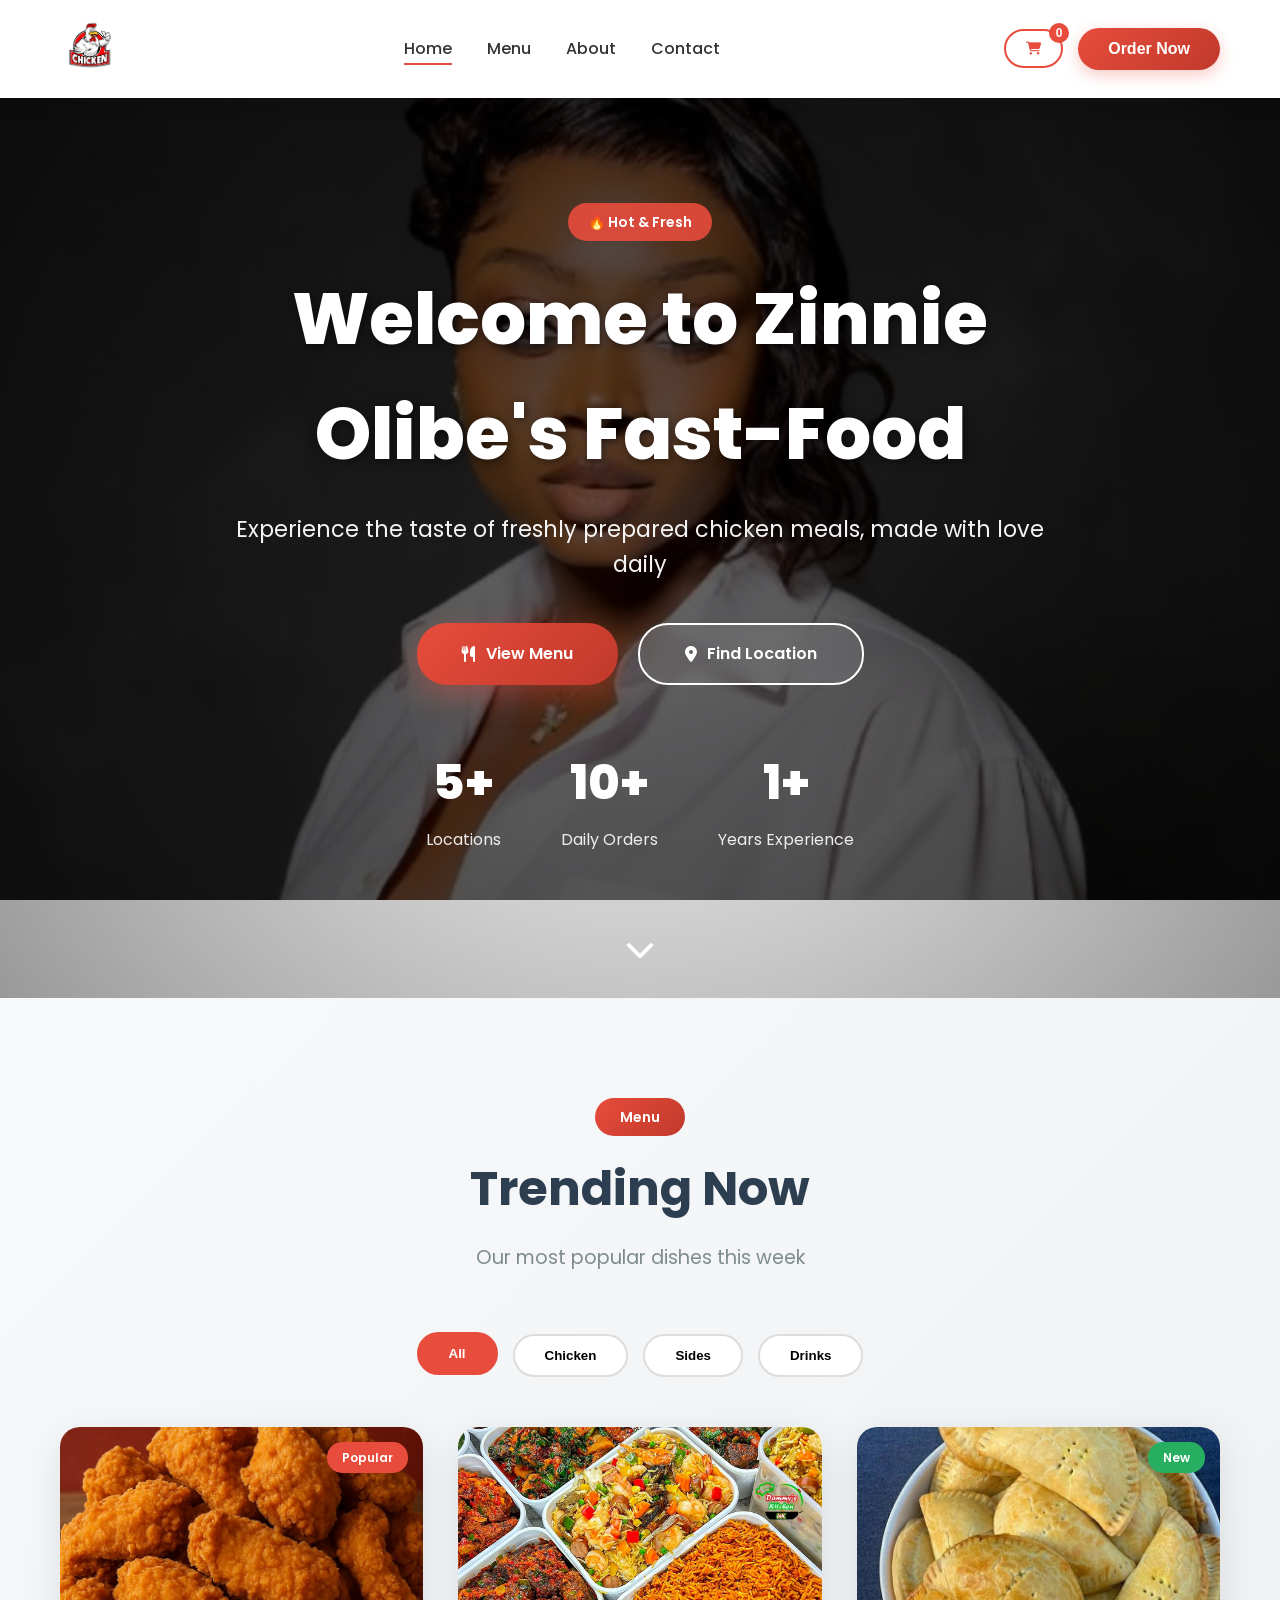
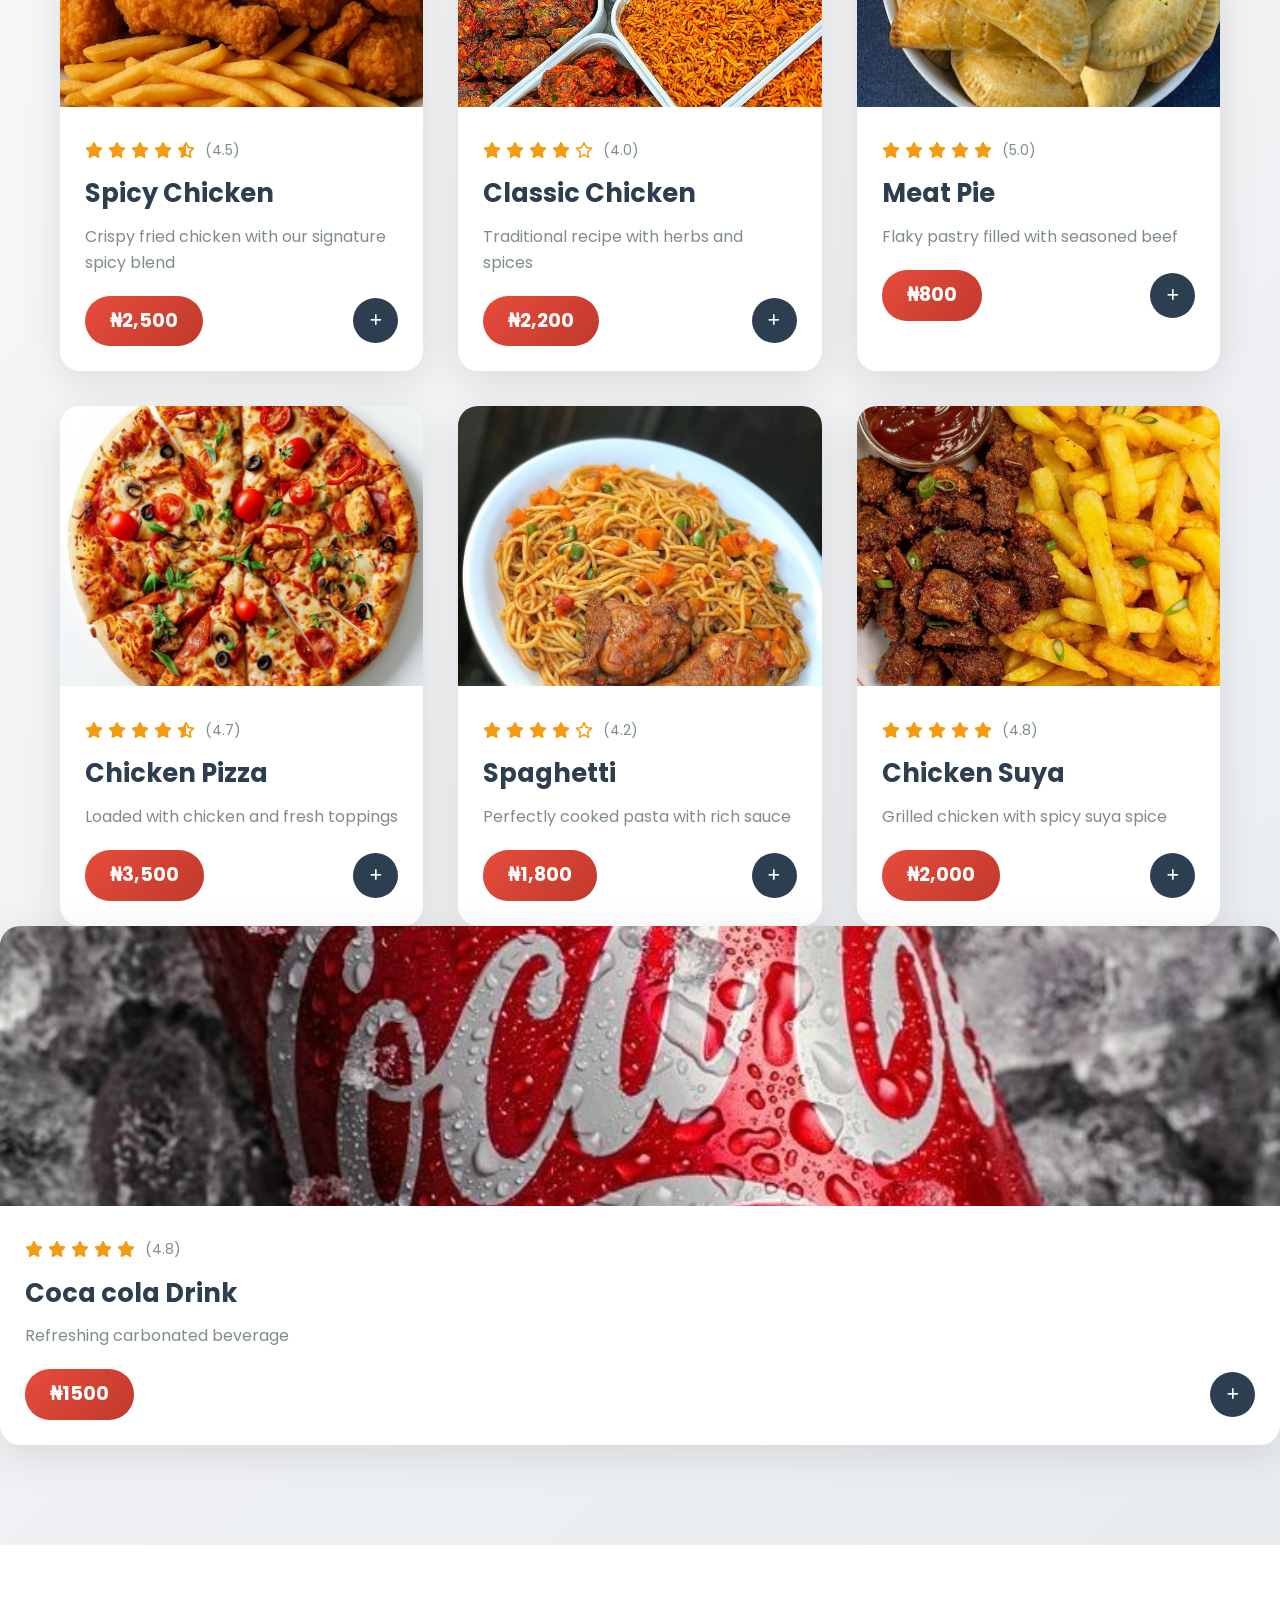
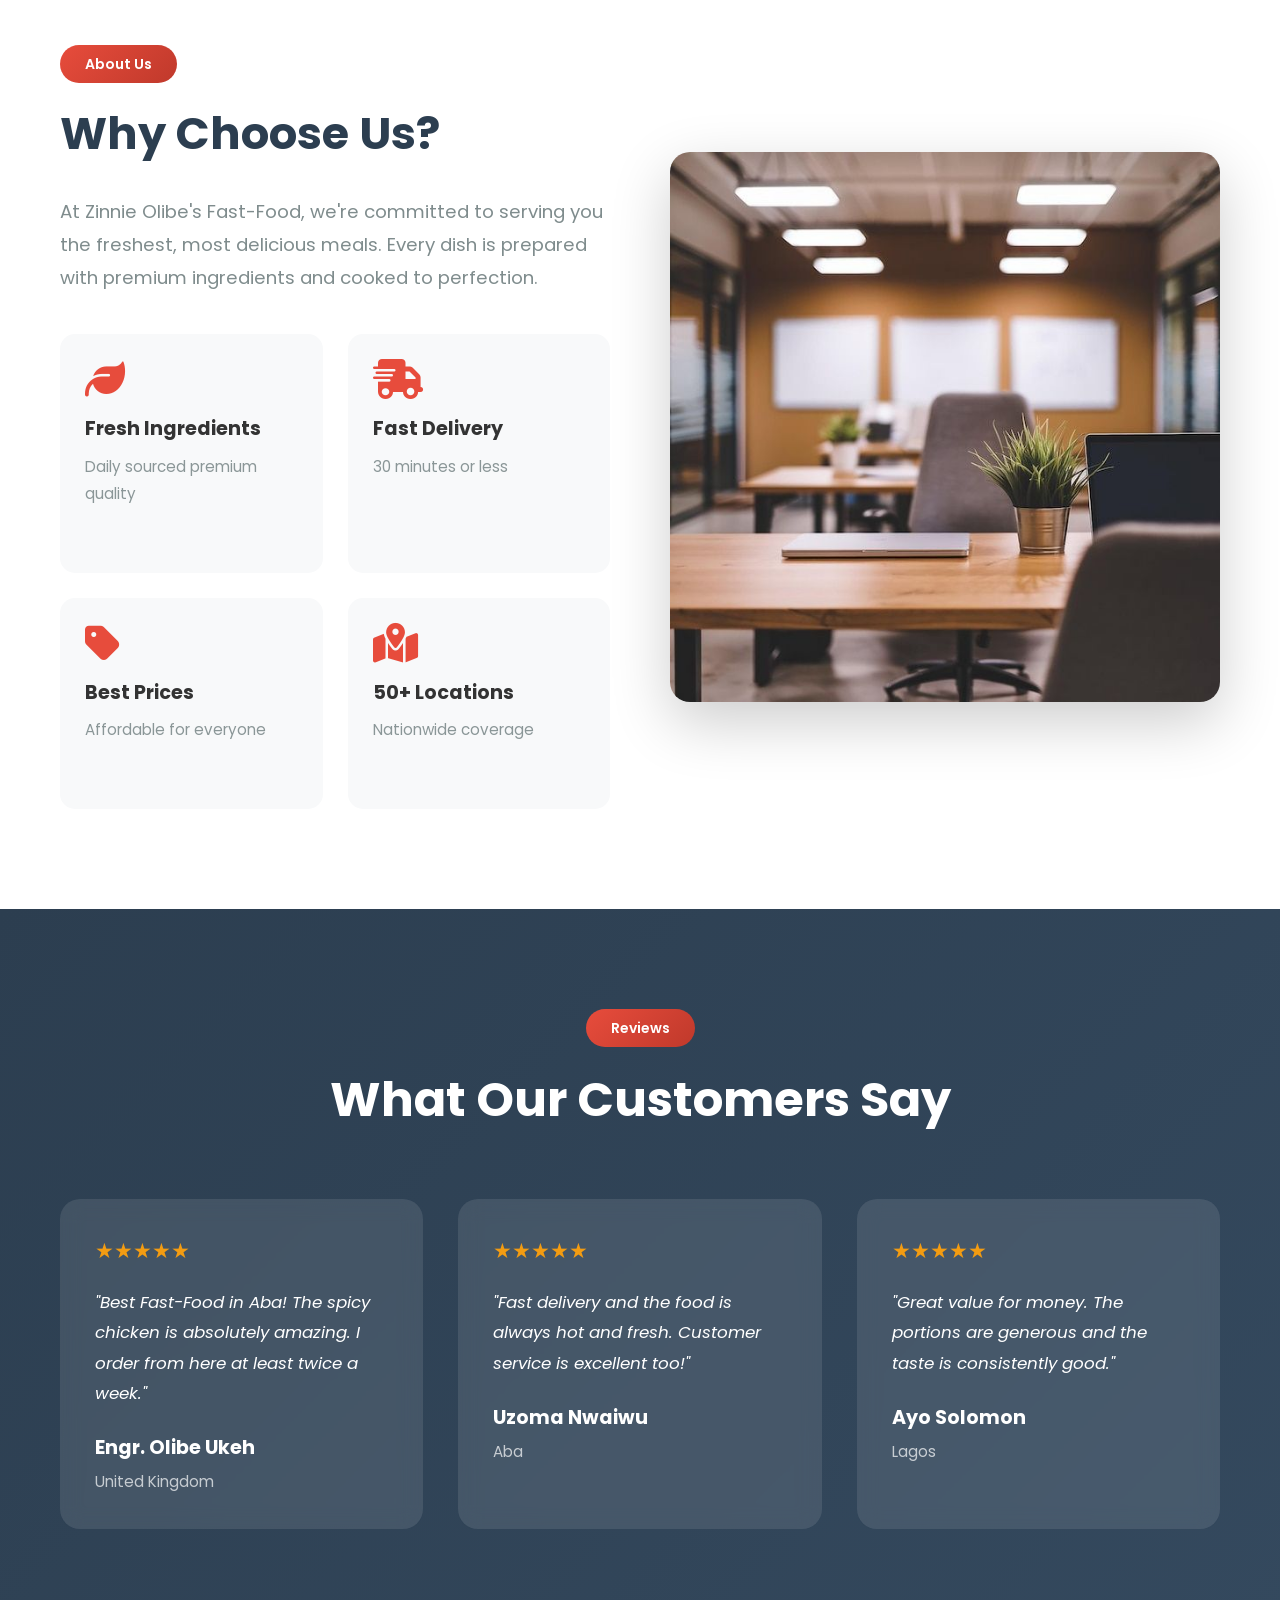
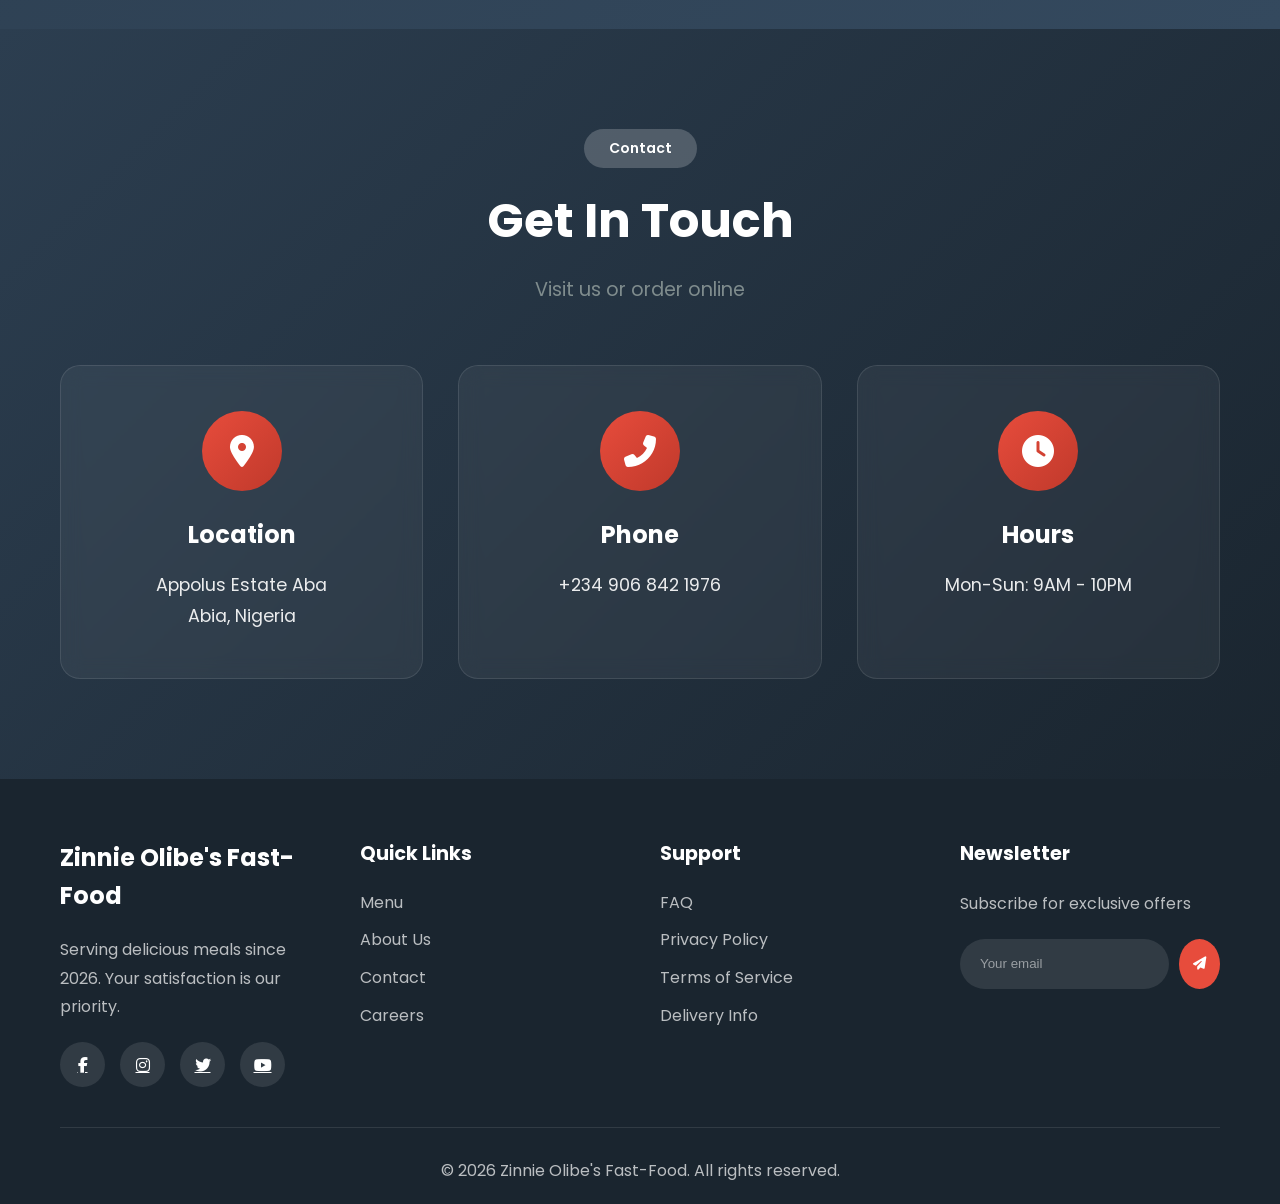
<file: index.html>
<!DOCTYPE html>
<html lang="en">
<head>
    <meta charset="UTF-8">
    <meta name="viewport" content="width=device-width, initial-scale=1.0">
    <title>Zinnie Olibe Fast-Food</title>
    <link rel="stylesheet" href="index.css">
    <link rel="stylesheet" href="https://cdnjs.cloudflare.com/ajax/libs/font-awesome/6.4.0/css/all.min.css">
</head>
<body>
    <!-- Preloader -->
    <div class="preloader">
        <div class="spinner"></div>
    </div>

    <!-- Header -->
    <header>
        <div class="container">
            <div class="logo">
                <img src="assets/logo bac.png" alt="Chicken Republic Logo">
            </div>
            <nav class="nav-menu">
                <ul>
                    <li><a href="#home" class="nav-link">Home</a></li>
                    <li><a href="#menu" class="nav-link">Menu</a></li>
                    <li><a href="#about" class="nav-link">About</a></li>
                    <li><a href="#contact" class="nav-link">Contact</a></li>
                </ul>
            </nav>
            <div class="header-actions">
                <button class="cart-btn"><i class="fas fa-shopping-cart"></i> <span class="cart-count">0</span></button>
                <button class="order-btn">Order Now</button>
                <button class="mobile-menu-toggle"><i class="fas fa-bars"></i></button>
            </div>
        </div>
    </header>

    <!-- Hero Section -->
    <section class="hero" id="home">
        <div class="hero-overlay"></div>
        <div class="hero-content">
            <span class="hero-badge">🔥 Hot & Fresh</span>
            <h1 class="glitch" data-text="Welcome to Zinnie Olibe's Fast-Food">Welcome to Zinnie Olibe's Fast-Food</h1>
            <p class="typewriter">Experience the taste of freshly prepared chicken meals, made with love daily</p>
            <div class="hero-buttons">
                <a href="#menu" class="btn btn-primary"><i class="fas fa-utensils"></i> View Menu</a>
                <a href="#contact" class="btn btn-secondary"><i class="fas fa-map-marker-alt"></i> Find Location</a>
            </div>
            <div class="hero-stats">
                <div class="stat-item">
                    <h3 class="counter" data-target="5">0</h3>
                    <p>Locations</p>
                </div>
                <div class="stat-item">
                    <h3 class="counter" data-target="10">0</h3>
                    <p>Daily Orders</p>
                </div>
                <div class="stat-item">
                    <h3 class="counter" data-target="1">0</h3>
                    <p>Years Experience</p>
                </div>
            </div>
        </div>
        <div class="scroll-indicator">
            <i class="fas fa-chevron-down"></i>
        </div>
    </section>

    <!-- Trending Section -->
    <section class="trending" id="menu">
        <div class="container">
            <div class="section-header">
                <span class="section-badge">Menu</span>
                <h2>Trending Now</h2>
                <p class="section-subtitle">Our most popular dishes this week</p>
            </div>
            
            <!-- Filter Tabs -->
            <div class="filter-tabs">
                <button class="filter-btn active" data-filter="all">All</button>
                <button class="filter-btn" data-filter="chicken">Chicken</button>
                <button class="filter-btn" data-filter="sides">Sides</button>
                <button class="filter-btn" data-filter="drinks">Drinks</button>
            </div>

            <div class="menu-grid">
                <div class="menu-card" data-category="chicken">
                    <div class="menu-card-badge">Popular</div>
                    <img src="assets/imachicken.jpg" alt="Spicy Chicken">
                    <div class="menu-card-content">
                        <div class="rating">
                            <i class="fas fa-star"></i>
                            <i class="fas fa-star"></i>
                            <i class="fas fa-star"></i>
                            <i class="fas fa-star"></i>
                            <i class="fas fa-star-half-alt"></i>
                            <span>(4.5)</span>
                        </div>
                        <h3>Spicy Chicken</h3>
                        <p>Crispy fried chicken with our signature spicy blend</p>
                        <div class="card-footer">
                            <span class="price">₦2,500</span>
                            <button class="add-to-cart"><i class="fas fa-plus"></i></button>
                        </div>
                    </div>
                </div>
                <div class="menu-card" data-category="chicken">
                    <img src="assets/imcccc.jpg" alt="Classic Chicken">
                    <div class="menu-card-content">
                        <div class="rating">
                            <i class="fas fa-star"></i>
                            <i class="fas fa-star"></i>
                            <i class="fas fa-star"></i>
                            <i class="fas fa-star"></i>
                            <i class="far fa-star"></i>
                            <span>(4.0)</span>
                        </div>
                        <h3>Classic Chicken</h3>
                        <p>Traditional recipe with herbs and spices</p>
                        <div class="card-footer">
                            <span class="price">₦2,200</span>
                            <button class="add-to-cart"><i class="fas fa-plus"></i></button>
                        </div>
                    </div>
                </div>
                <div class="menu-card" data-category="sides">
                    <div class="menu-card-badge new">New</div>
                    <img src="assets/meatpie.jpg" alt="Meat Pie">
                    <div class="menu-card-content">
                        <div class="rating">
                            <i class="fas fa-star"></i>
                            <i class="fas fa-star"></i>
                            <i class="fas fa-star"></i>
                            <i class="fas fa-star"></i>
                            <i class="fas fa-star"></i>
                            <span>(5.0)</span>
                        </div>
                        <h3>Meat Pie</h3>
                        <p>Flaky pastry filled with seasoned beef</p>
                        <div class="card-footer">
                            <span class="price">₦800</span>
                            <button class="add-to-cart"><i class="fas fa-plus"></i></button>
                        </div>
                    </div>
                </div>
                <div class="menu-card" data-category="sides">
                    <img src="assets/pizza.jpg" alt="Pizza">
                    <div class="menu-card-content">
                        <div class="rating">
                            <i class="fas fa-star"></i>
                            <i class="fas fa-star"></i>
                            <i class="fas fa-star"></i>
                            <i class="fas fa-star"></i>
                            <i class="fas fa-star-half-alt"></i>
                            <span>(4.7)</span>
                        </div>
                        <h3>Chicken Pizza</h3>
                        <p>Loaded with chicken and fresh toppings</p>
                        <div class="card-footer">
                            <span class="price">₦3,500</span>
                            <button class="add-to-cart"><i class="fas fa-plus"></i></button>
                        </div>
                    </div>
                </div>
                <div class="menu-card" data-category="sides">
                    <img src="assets/spag.jpg" alt="Spaghetti">
                    <div class="menu-card-content">
                        <div class="rating">
                            <i class="fas fa-star"></i>
                            <i class="fas fa-star"></i>
                            <i class="fas fa-star"></i>
                            <i class="fas fa-star"></i>
                            <i class="far fa-star"></i>
                            <span>(4.2)</span>
                        </div>
                        <h3>Spaghetti</h3>
                        <p>Perfectly cooked pasta with rich sauce</p>
                        <div class="card-footer">
                            <span class="price">₦1,800</span>
                            <button class="add-to-cart"><i class="fas fa-plus"></i></button>
                        </div>
                    </div>
                </div>
                <div class="menu-card" data-category="chicken">
                    <img src="assets/suya.jpg" alt="Suya">
                    <div class="menu-card-content">
                        <div class="rating">
                            <i class="fas fa-star"></i>
                            <i class="fas fa-star"></i>
                            <i class="fas fa-star"></i>
                            <i class="fas fa-star"></i>
                            <i class="fas fa-star"></i>
                            <span>(4.8)</span>
                        </div>
                        <h3>Chicken Suya</h3>
                        <p>Grilled chicken with spicy suya spice</p>
                        <div class="card-footer">
                            <span class="price">₦2,000</span>
                            <button class="add-to-cart"><i class="fas fa-plus"></i></button>
                        </div>
                    </div>
                </div>
            </div>
        </div>

        <div class="menu-card" data-category="Drinks">
                    <img src="assets/coc.jpg" alt="Suya">
                    <div class="menu-card-content">
                        <div class="rating">
                            <i class="fas fa-star"></i>
                            <i class="fas fa-star"></i>
                            <i class="fas fa-star"></i>
                            <i class="fas fa-star"></i>
                            <i class="fas fa-star"></i>
                            <span>(4.8)</span>
                        </div>
                        <h3>Coca cola Drink</h3>
                        <p>Refreshing carbonated beverage</p>
                        <div class="card-footer">
                            <span class="price">₦1500</span>
                            <button class="add-to-cart"><i class="fas fa-plus"></i></button>
                        </div>
                    </div>
                </div>
            </div>
        </div>
    </section>

    <!-- About Section -->
    <section class="about" id="about">
        <div class="container">
            <div class="about-content">
                <div class="about-text">
                    <span class="section-badge">About Us</span>
                    <h2>Why Choose Us?</h2>
                    <p>At Zinnie Olibe's Fast-Food, we're committed to serving you the freshest, most delicious meals. Every dish is prepared with premium ingredients and cooked to perfection.</p>
                    <div class="features-grid">
                        <div class="feature-item">
                            <i class="fas fa-leaf"></i>
                            <h4>Fresh Ingredients</h4>
                            <p>Daily sourced premium quality</p>
                        </div>
                        <div class="feature-item">
                            <i class="fas fa-shipping-fast"></i>
                            <h4>Fast Delivery</h4>
                            <p>30 minutes or less</p>
                        </div>
                        <div class="feature-item">
                            <i class="fas fa-tag"></i>
                            <h4>Best Prices</h4>
                            <p>Affordable for everyone</p>
                        </div>
                        <div class="feature-item">
                            <i class="fas fa-map-marked-alt"></i>
                            <h4>50+ Locations</h4>
                            <p>Nationwide coverage</p>
                        </div>
                    </div>
                </div>
                <div class="about-image">
                    <div class="image-wrapper">
                        <img src="assets/KKKK.jpg" alt="Restaurant Interior">
                        <div class="image-overlay">
                            <i class="fas fa-play-circle"></i>
                            <p>Watch Our Story</p>
                        </div>
                    </div>
                </div>
            </div>
        </div>
    </section>

    <!-- Testimonials Section -->
    <section class="testimonials">
        <div class="container">
            <div class="section-header">
                <span class="section-badge">Reviews</span>
                <h2>What Our Customers Say</h2>
            </div>
            <div class="testimonials-grid">
                <div class="testimonial-card">
                    <div class="stars">★★★★★</div>
                    <p>"Best Fast-Food in Aba! The spicy chicken is absolutely amazing. I order from here at least twice a week."</p>
                    <div class="customer">
                        <h4>Engr. Olibe Ukeh</h4>
                        <span>United Kingdom</span>
                    </div>
                </div>
                <div class="testimonial-card">
                    <div class="stars">★★★★★</div>
                    <p>"Fast delivery and the food is always hot and fresh. Customer service is excellent too!"</p>
                    <div class="customer">
                        <h4>Uzoma Nwaiwu</h4>
                        <span>Aba</span>
                    </div>
                </div>
                <div class="testimonial-card">
                    <div class="stars">★★★★★</div>
                    <p>"Great value for money. The portions are generous and the taste is consistently good."</p>
                    <div class="customer">
                        <h4>Ayo Solomon</h4>
                        <span>Lagos</span>
                    </div>
                </div>
            </div>
        </div>
    </section>

    <!-- Contact Section -->
    <section class="contact" id="contact">
        <div class="container">
            <div class="section-header">
                <span class="section-badge light">Contact</span>
                <h2>Get In Touch</h2>
                <p class="section-subtitle">Visit us or order online</p>
            </div>
            <div class="contact-grid">
                <div class="contact-card">
                    <div class="contact-icon">
                        <i class="fas fa-map-marker-alt"></i>
                    </div>
                    <h3>Location</h3>
                    <p>Appolus Estate Aba<br>Abia, Nigeria</p>
                </div>
                <div class="contact-card">
                    <div class="contact-icon">
                        <i class="fas fa-phone-alt"></i>
                    </div>
                    <h3>Phone</h3>
                    <p>+234 906 842 1976</p>
                </div>
                <div class="contact-card">
                    <div class="contact-icon">
                        <i class="fas fa-clock"></i>
                    </div>
                    <h3>Hours</h3>
                    <p>Mon-Sun: 9AM - 10PM</p>
                </div>
            </div>
        </div>
    </section>

    <!-- Footer -->
    <footer>
        <div class="container">
            <div class="footer-content">
                <div class="footer-col">
                    <h3>Zinnie Olibe's Fast-Food</h3>
                    <p>Serving delicious meals since 2026. Your satisfaction is our priority.</p>
                    <div class="social-links">
                        <a href="#"><i class="fab fa-facebook-f"></i></a>
                        <a href="#"><i class="fab fa-instagram"></i></a>
                        <a href="#"><i class="fab fa-twitter"></i></a>
                        <a href="#"><i class="fab fa-youtube"></i></a>
                    </div>
                </div>
                <div class="footer-col">
                    <h4>Quick Links</h4>
                    <ul>
                        <li><a href="#menu">Menu</a></li>
                        <li><a href="#about">About Us</a></li>
                        <li><a href="#contact">Contact</a></li>
                        <li><a href="#">Careers</a></li>
                    </ul>
                </div>
                <div class="footer-col">
                    <h4>Support</h4>
                    <ul>
                        <li><a href="#">FAQ</a></li>
                        <li><a href="#">Privacy Policy</a></li>
                        <li><a href="#">Terms of Service</a></li>
                        <li><a href="#">Delivery Info</a></li>
                    </ul>
                </div>
                <div class="footer-col">
                    <h4>Newsletter</h4>
                    <p>Subscribe for exclusive offers</p>
                    <form class="newsletter-form">
                        <input type="email" placeholder="Your email">
                        <button type="submit"><i class="fas fa-paper-plane"></i></button>
                    </form>
                </div>
            </div>
            <div class="footer-bottom">
                <p>&copy; 2026 Zinnie Olibe's Fast-Food. All rights reserved.</p>
            </div>
        </div>
    </footer>

    <!-- Back to Top Button -->
    <button class="back-to-top" id="backToTop">
        <i class="fas fa-arrow-up"></i>
    </button>

    <script src="script.js"></script>
</body>
</html>
</body>
</html>
</file>
<file: index.css>
@import url('https://fonts.googleapis.com/css2?family=Poppins:wght@300;400;500;600;700;800&display=swap');

:root {
    --primary-color: #e74c3c;
    --secondary-color: #c0392b;
    --dark-color: #2c3e50;
    --light-color: #ecf0f1;
    --text-color: #333;
    --shadow: 0 10px 40px rgba(0,0,0,0.1);
    --transition: all 0.3s cubic-bezier(0.4, 0, 0.2, 1);
}

* {
    margin: 0;
    padding: 0;
    box-sizing: border-box;
}

html {
    scroll-behavior: smooth;
}

body {
    font-family: 'Poppins', sans-serif;
    line-height: 1.6;
    color: var(--text-color);
    overflow-x: hidden;
}

/* Preloader */
.preloader {
    position: fixed;
    top: 0;
    left: 0;
    width: 100%;
    height: 100%;
    background: #fff;
    display: flex;
    justify-content: center;
    align-items: center;
    z-index: 9999;
    transition: opacity 0.5s, visibility 0.5s;
}

.preloader.hidden {
    opacity: 0;
    visibility: hidden;
}

.spinner {
    width: 50px;
    height: 50px;
    border: 4px solid var(--light-color);
    border-top-color: var(--primary-color);
    border-radius: 50%;
    animation: spin 1s linear infinite;
}

@keyframes spin {
    to { transform: rotate(360deg); }
}

.container {
    max-width: 1200px;
    margin: 0 auto;
    padding: 0 20px;
}

/* Header */
header {
    background-color: rgba(255,255,255,0.98);
    backdrop-filter: blur(10px);
    box-shadow: 0 2px 20px rgba(0,0,0,0.1);
    position: sticky;
    top: 0;
    z-index: 1000;
    padding: 15px 0;
    transition: var(--transition);
}

header.scrolled {
    padding: 10px 0;
    box-shadow: 0 5px 30px rgba(0,0,0,0.15);
}

header .container {
    display: flex;
    justify-content: space-between;
    align-items: center;
}

.logo img {
    height: 60px;
    transition: var(--transition);
}

header.scrolled .logo img {
    height: 50px;
}

.nav-menu ul {
    list-style: none;
    display: flex;
    gap: 35px;
}

.nav-link {
    text-decoration: none;
    color: var(--text-color);
    font-weight: 500;
    position: relative;
    transition: var(--transition);
}

.nav-link::after {
    content: '';
    position: absolute;
    bottom: -5px;
    left: 0;
    width: 0;
    height: 2px;
    background: var(--primary-color);
    transition: width 0.3s;
}

.nav-link:hover::after,
.nav-link.active::after {
    width: 100%;
}

.header-actions {
    display: flex;
    align-items: center;
    gap: 15px;
}

.cart-btn {
    background: transparent;
    border: 2px solid var(--primary-color);
    color: var(--primary-color);
    padding: 10px 20px;
    border-radius: 25px;
    cursor: pointer;
    font-weight: 600;
    transition: var(--transition);
    position: relative;
}

.cart-count {
    position: absolute;
    top: -8px;
    right: -8px;
    background: var(--primary-color);
    color: #fff;
    width: 20px;
    height: 20px;
    border-radius: 50%;
    display: flex;
    align-items: center;
    justify-content: center;
    font-size: 12px;
}

.cart-btn:hover {
    background: var(--primary-color);
    color: #fff;
    transform: translateY(-2px);
}

.order-btn {
    background: linear-gradient(135deg, var(--primary-color), var(--secondary-color));
    color: #fff;
    border: none;
    padding: 12px 30px;
    border-radius: 25px;
    cursor: pointer;
    font-size: 16px;
    font-weight: 600;
    transition: var(--transition);
    box-shadow: 0 5px 15px rgba(231, 76, 60, 0.3);
}

.order-btn:hover {
    transform: translateY(-3px);
    box-shadow: 0 8px 25px rgba(231, 76, 60, 0.4);
}

.mobile-menu-toggle {
    display: none;
    background: transparent;
    border: none;
    font-size: 24px;
    cursor: pointer;
    color: var(--text-color);
}

/* Hero Section */
.hero {
    position: relative;
    background: linear-gradient(rgba(0,0,0,0.6), rgba(0,0,0,0.6)), url('assets/IMG_1919.jpeg');
    background-size: cover;
    background-position: center;
    background-attachment: fixed;
    min-height: 100vh;
    display: flex;
    align-items: center;
    justify-content: center;
    text-align: center;
    color: #fff;
    overflow: hidden;
}

.hero-overlay {
    position: absolute;
    top: 0;
    left: 0;
    width: 100%;
    height: 100%;
    background: radial-gradient(circle at center, transparent 0%, rgba(0,0,0,0.4) 100%);
}

.hero-content {
    position: relative;
    z-index: 2;
    max-width: 900px;
    padding: 0 20px;
}

.hero-badge {
    display: inline-block;
    background: rgba(231, 76, 60, 0.9);
    padding: 8px 20px;
    border-radius: 20px;
    font-size: 14px;
    font-weight: 600;
    margin-bottom: 20px;
    animation: fadeInDown 1s ease;
}

.hero-content h1 {
    font-size: 4.5rem;
    margin-bottom: 20px;
    font-weight: 800;
    text-shadow: 2px 2px 10px rgba(0,0,0,0.5);
    animation: fadeInUp 1s ease;
}

.hero-content p {
    font-size: 1.4rem;
    margin-bottom: 40px;
    opacity: 0.95;
    animation: fadeInUp 1.2s ease;
}

.hero-buttons {
    display: flex;
    gap: 20px;
    justify-content: center;
    flex-wrap: wrap;
    animation: fadeInUp 1.4s ease;
}

.btn {
    padding: 16px 45px;
    text-decoration: none;
    border-radius: 30px;
    font-weight: 600;
    font-size: 16px;
    transition: var(--transition);
    display: inline-flex;
    align-items: center;
    gap: 10px;
}

.btn-primary {
    background: linear-gradient(135deg, var(--primary-color), var(--secondary-color));
    color: #fff;
    box-shadow: 0 10px 30px rgba(231, 76, 60, 0.4);
}

.btn-primary:hover {
    transform: translateY(-5px);
    box-shadow: 0 15px 40px rgba(231, 76, 60, 0.5);
}

.btn-secondary {
    background: rgba(255,255,255,0.1);
    color: #fff;
    border: 2px solid #fff;
    backdrop-filter: blur(10px);
}

.btn-secondary:hover {
    background: #fff;
    color: var(--primary-color);
    transform: translateY(-5px);
}

.hero-stats {
    display: flex;
    justify-content: center;
    gap: 60px;
    margin-top: 60px;
    animation: fadeInUp 1.6s ease;
}

.stat-item {
    text-align: center;
}

.stat-item h3 {
    font-size: 3rem;
    font-weight: 800;
    margin-bottom: 5px;
}

.stat-item p {
    font-size: 1rem;
    opacity: 0.9;
}

.scroll-indicator {
    position: absolute;
    bottom: 30px;
    left: 50%;
    transform: translateX(-50%);
    animation: bounce 2s infinite;
}

.scroll-indicator i {
    font-size: 30px;
    color: #fff;
}

@keyframes bounce {
    0%, 20%, 50%, 80%, 100% { transform: translateX(-50%) translateY(0); }
    40% { transform: translateX(-50%) translateY(-10px); }
    60% { transform: translateX(-50%) translateY(-5px); }
}

@keyframes fadeInUp {
    from {
        opacity: 0;
        transform: translateY(30px);
    }
    to {
        opacity: 1;
        transform: translateY(0);
    }
}

@keyframes fadeInDown {
    from {
        opacity: 0;
        transform: translateY(-30px);
    }
    to {
        opacity: 1;
        transform: translateY(0);
    }
}

/* Section Styling */
section {
    padding: 100px 0;
}

.section-header {
    text-align: center;
    margin-bottom: 60px;
}

.section-badge {
    display: inline-block;
    background: linear-gradient(135deg, var(--primary-color), var(--secondary-color));
    color: #fff;
    padding: 8px 25px;
    border-radius: 20px;
    font-size: 14px;
    font-weight: 600;
    margin-bottom: 15px;
}

.section-badge.light {
    background: rgba(255,255,255,0.2);
}

.section-header h2 {
    font-size: 3rem;
    margin-bottom: 15px;
    color: var(--dark-color);
}

.section-subtitle {
    color: #7f8c8d;
    font-size: 1.2rem;
}

/* Trending/Menu Section */
.trending {
    background: linear-gradient(135deg, #f8f9fa 0%, #e9ecef 100%);
}

.filter-tabs {
    display: flex;
    justify-content: center;
    gap: 15px;
    margin-bottom: 50px;
    flex-wrap: wrap;
}

.filter-btn {
    background: #fff;
    border: 2px solid #ddd;
    padding: 12px 30px;
    border-radius: 25px;
    cursor: pointer;
    font-weight: 600;
    transition: var(--transition);
}

.filter-btn:hover,
.filter-btn.active {
    background: var(--primary-color);
    color: #fff;
    border-color: var(--primary-color);
    transform: translateY(-2px);
}

.menu-grid {
    display: grid;
    grid-template-columns: repeat(auto-fit, minmax(320px, 1fr));
    gap: 35px;
}

.menu-card {
    background: #fff;
    border-radius: 20px;
    overflow: hidden;
    box-shadow: var(--shadow);
    transition: var(--transition);
    cursor: pointer;
    position: relative;
}

.menu-card:hover {
    transform: translateY(-15px) scale(1.02);
    box-shadow: 0 20px 50px rgba(0,0,0,0.15);
}

.menu-card-badge {
    position: absolute;
    top: 15px;
    right: 15px;
    background: var(--primary-color);
    color: #fff;
    padding: 6px 15px;
    border-radius: 15px;
    font-size: 12px;
    font-weight: 600;
    z-index: 10;
}

.menu-card-badge.new {
    background: #27ae60;
}

.menu-card img {
    width: 100%;
    height: 280px;
    object-fit: cover;
    transition: var(--transition);
}

.menu-card:hover img {
    transform: scale(1.1);
}

.menu-card-content {
    padding: 25px;
}

.rating {
    display: flex;
    align-items: center;
    gap: 5px;
    margin-bottom: 12px;
    color: #f39c12;
}

.rating span {
    color: #7f8c8d;
    font-size: 14px;
    margin-left: 5px;
}

.menu-card-content h3 {
    font-size: 1.6rem;
    margin-bottom: 10px;
    color: var(--dark-color);
}

.menu-card-content p {
    color: #7f8c8d;
    margin-bottom: 20px;
    line-height: 1.6;
}

.card-footer {
    display: flex;
    justify-content: space-between;
    align-items: center;
}

.price {
    background: linear-gradient(135deg, var(--primary-color), var(--secondary-color));
    color: #fff;
    padding: 10px 25px;
    border-radius: 25px;
    font-weight: 700;
    font-size: 1.2rem;
}

.add-to-cart {
    background: var(--dark-color);
    color: #fff;
    border: none;
    width: 45px;
    height: 45px;
    border-radius: 50%;
    cursor: pointer;
    transition: var(--transition);
    display: flex;
    align-items: center;
    justify-content: center;
}

.add-to-cart:hover {
    background: var(--primary-color);
    transform: rotate(90deg) scale(1.1);
}

/* About Section */
.about {
    background: #fff;
}

.about-content {
    display: grid;
    grid-template-columns: 1fr 1fr;
    gap: 60px;
    align-items: center;
}

.about-text h2 {
    font-size: 2.8rem;
    margin-bottom: 25px;
    color: var(--dark-color);
}

.about-text p {
    font-size: 1.15rem;
    color: #7f8c8d;
    margin-bottom: 40px;
    line-height: 1.8;
}

.features-grid {
    display: grid;
    grid-template-columns: repeat(2, 1fr);
    gap: 25px;
}

.feature-item {
    background: #f8f9fa;
    padding: 25px;
    border-radius: 15px;
    transition: var(--transition);
}

.feature-item:hover {
    background: var(--primary-color);
    color: #fff;
    transform: translateY(-5px);
}

.feature-item i {
    font-size: 2.5rem;
    color: var(--primary-color);
    margin-bottom: 15px;
    transition: var(--transition);
}

.feature-item:hover i {
    color: #fff;
}

.feature-item h4 {
    font-size: 1.2rem;
    margin-bottom: 8px;
}

.feature-item p {
    font-size: 0.95rem;
    opacity: 0.9;
}

.image-wrapper {
    position: relative;
    border-radius: 20px;
    overflow: hidden;
    box-shadow: 0 20px 60px rgba(0,0,0,0.2);
}

.image-wrapper img {
    width: 100%;
    display: block;
    transition: var(--transition);
}

.image-overlay {
    position: absolute;
    top: 0;
    left: 0;
    width: 100%;
    height: 100%;
    background: rgba(0,0,0,0.6);
    display: flex;
    flex-direction: column;
    align-items: center;
    justify-content: center;
    opacity: 0;
    transition: var(--transition);
}

.image-wrapper:hover .image-overlay {
    opacity: 1;
}

.image-wrapper:hover img {
    transform: scale(1.1);
}

.image-overlay i {
    font-size: 4rem;
    color: #fff;
    margin-bottom: 15px;
}

.image-overlay p {
    color: #fff;
    font-size: 1.2rem;
    font-weight: 600;
}

/* Testimonials */
.testimonials {
    background: linear-gradient(135deg, var(--dark-color) 0%, #34495e 100%);
    color: #fff;
}

.testimonials .section-header h2 {
    color: #fff;
}

.testimonials-grid {
    display: grid;
    grid-template-columns: repeat(auto-fit, minmax(300px, 1fr));
    gap: 35px;
}

.testimonial-card {
    background: rgba(255,255,255,0.1);
    backdrop-filter: blur(10px);
    padding: 35px;
    border-radius: 20px;
    transition: var(--transition);
}

.testimonial-card:hover {
    background: rgba(255,255,255,0.15);
    transform: translateY(-10px);
}

.stars {
    color: #f39c12;
    font-size: 1.3rem;
    margin-bottom: 20px;
}

.testimonial-card p {
    font-size: 1.05rem;
    line-height: 1.8;
    margin-bottom: 25px;
    font-style: italic;
}

.customer h4 {
    font-size: 1.2rem;
    margin-bottom: 5px;
}

.customer span {
    color: rgba(255,255,255,0.7);
    font-size: 0.95rem;
}

/* Contact Section */
.contact {
    background: linear-gradient(135deg, var(--dark-color) 0%, #1a252f 100%);
    color: #fff;
}

.contact .section-header h2 {
    color: #fff;
}

.contact-grid {
    display: grid;
    grid-template-columns: repeat(auto-fit, minmax(280px, 1fr));
    gap: 35px;
    margin-top: 60px;
}

.contact-card {
    background: rgba(255,255,255,0.05);
    backdrop-filter: blur(10px);
    padding: 45px 30px;
    border-radius: 20px;
    text-align: center;
    transition: var(--transition);
    border: 1px solid rgba(255,255,255,0.1);
}

.contact-card:hover {
    background: rgba(255,255,255,0.1);
    transform: translateY(-10px);
    border-color: var(--primary-color);
}

.contact-icon {
    width: 80px;
    height: 80px;
    background: linear-gradient(135deg, var(--primary-color), var(--secondary-color));
    border-radius: 50%;
    display: flex;
    align-items: center;
    justify-content: center;
    margin: 0 auto 25px;
    font-size: 2rem;
}

.contact-card h3 {
    font-size: 1.5rem;
    margin-bottom: 15px;
}

.contact-card p {
    font-size: 1.1rem;
    line-height: 1.8;
    opacity: 0.9;
}

/* Footer */
footer {
    background: #1a252f;
    color: #fff;
    padding: 60px 0 20px;
}

.footer-content {
    display: grid;
    grid-template-columns: repeat(auto-fit, minmax(250px, 1fr));
    gap: 40px;
    margin-bottom: 40px;
}

.footer-col h3 {
    font-size: 1.5rem;
    margin-bottom: 20px;
}

.footer-col h4 {
    font-size: 1.2rem;
    margin-bottom: 20px;
}

.footer-col p {
    color: rgba(255,255,255,0.7);
    line-height: 1.8;
    margin-bottom: 20px;
}

.footer-col ul {
    list-style: none;
}

.footer-col ul li {
    margin-bottom: 12px;
}

.footer-col ul li a {
    color: rgba(255,255,255,0.7);
    text-decoration: none;
    transition: var(--transition);
}

.footer-col ul li a:hover {
    color: var(--primary-color);
    padding-left: 5px;
}

.social-links {
    display: flex;
    gap: 15px;
}

.social-links a {
    width: 45px;
    height: 45px;
    background: rgba(255,255,255,0.1);
    border-radius: 50%;
    display: flex;
    align-items: center;
    justify-content: center;
    color: #fff;
    transition: var(--transition);
}

.social-links a:hover {
    background: var(--primary-color);
    transform: translateY(-5px);
}

.newsletter-form {
    display: flex;
    gap: 10px;
}

.newsletter-form input {
    flex: 1;
    padding: 12px 20px;
    border: none;
    border-radius: 25px;
    background: rgba(255,255,255,0.1);
    color: #fff;
    outline: none;
}

.newsletter-form input::placeholder {
    color: rgba(255,255,255,0.5);
}

.newsletter-form button {
    background: var(--primary-color);
    border: none;
    width: 50px;
    height: 50px;
    border-radius: 50%;
    color: #fff;
    cursor: pointer;
    transition: var(--transition);
}

.newsletter-form button:hover {
    background: var(--secondary-color);
    transform: scale(1.1);
}

.footer-bottom {
    text-align: center;
    padding-top: 30px;
    border-top: 1px solid rgba(255,255,255,0.1);
    color: rgba(255,255,255,0.7);
}

/* Back to Top */
.back-to-top {
    position: fixed;
    bottom: 30px;
    right: 30px;
    width: 50px;
    height: 50px;
    background: var(--primary-color);
    color: #fff;
    border: none;
    border-radius: 50%;
    cursor: pointer;
    display: none;
    align-items: center;
    justify-content: center;
    font-size: 20px;
    box-shadow: 0 5px 20px rgba(231, 76, 60, 0.4);
    transition: var(--transition);
    z-index: 999;
}

.back-to-top.show {
    display: flex;
}

.back-to-top:hover {
    background: var(--secondary-color);
    transform: translateY(-5px);
}

/* Responsive Design */
@media (max-width: 968px) {
    .nav-menu {
        display: none;
    }

    .mobile-menu-toggle {
        display: block;
    }

    .hero-content h1 {
        font-size: 3rem;
    }

    .hero-stats {
        flex-direction: column;
        gap: 30px;
    }

    .about-content {
        grid-template-columns: 1fr;
    }

    .features-grid {
        grid-template-columns: 1fr;
    }

    .menu-grid {
        grid-template-columns: 1fr;
    }

    .footer-content {
        grid-template-columns: 1fr;
        text-align: center;
    }

    .social-links {
        justify-content: center;
    }
}

@media (max-width: 576px) {
    .hero-content h1 {
        font-size: 2.2rem;
    }

    .hero-content p {
        font-size: 1.1rem;
    }

    .hero-buttons {
        flex-direction: column;
    }

    .section-header h2 {
        font-size: 2rem;
    }

    .btn {
        padding: 14px 30px;
    }
}

.menu-card {
    background: #fff;
    border-radius: 20px;
    overflow: hidden;
    box-shadow: var(--shadow);
    transition: var(--transition);
    cursor: pointer;
    position: relative;
}

.menu-card:hover {
    transform: translateY(-15px) scale(1.02);
    box-shadow: 0 20px 50px rgba(0,0,0,0.15);
}
</file>
